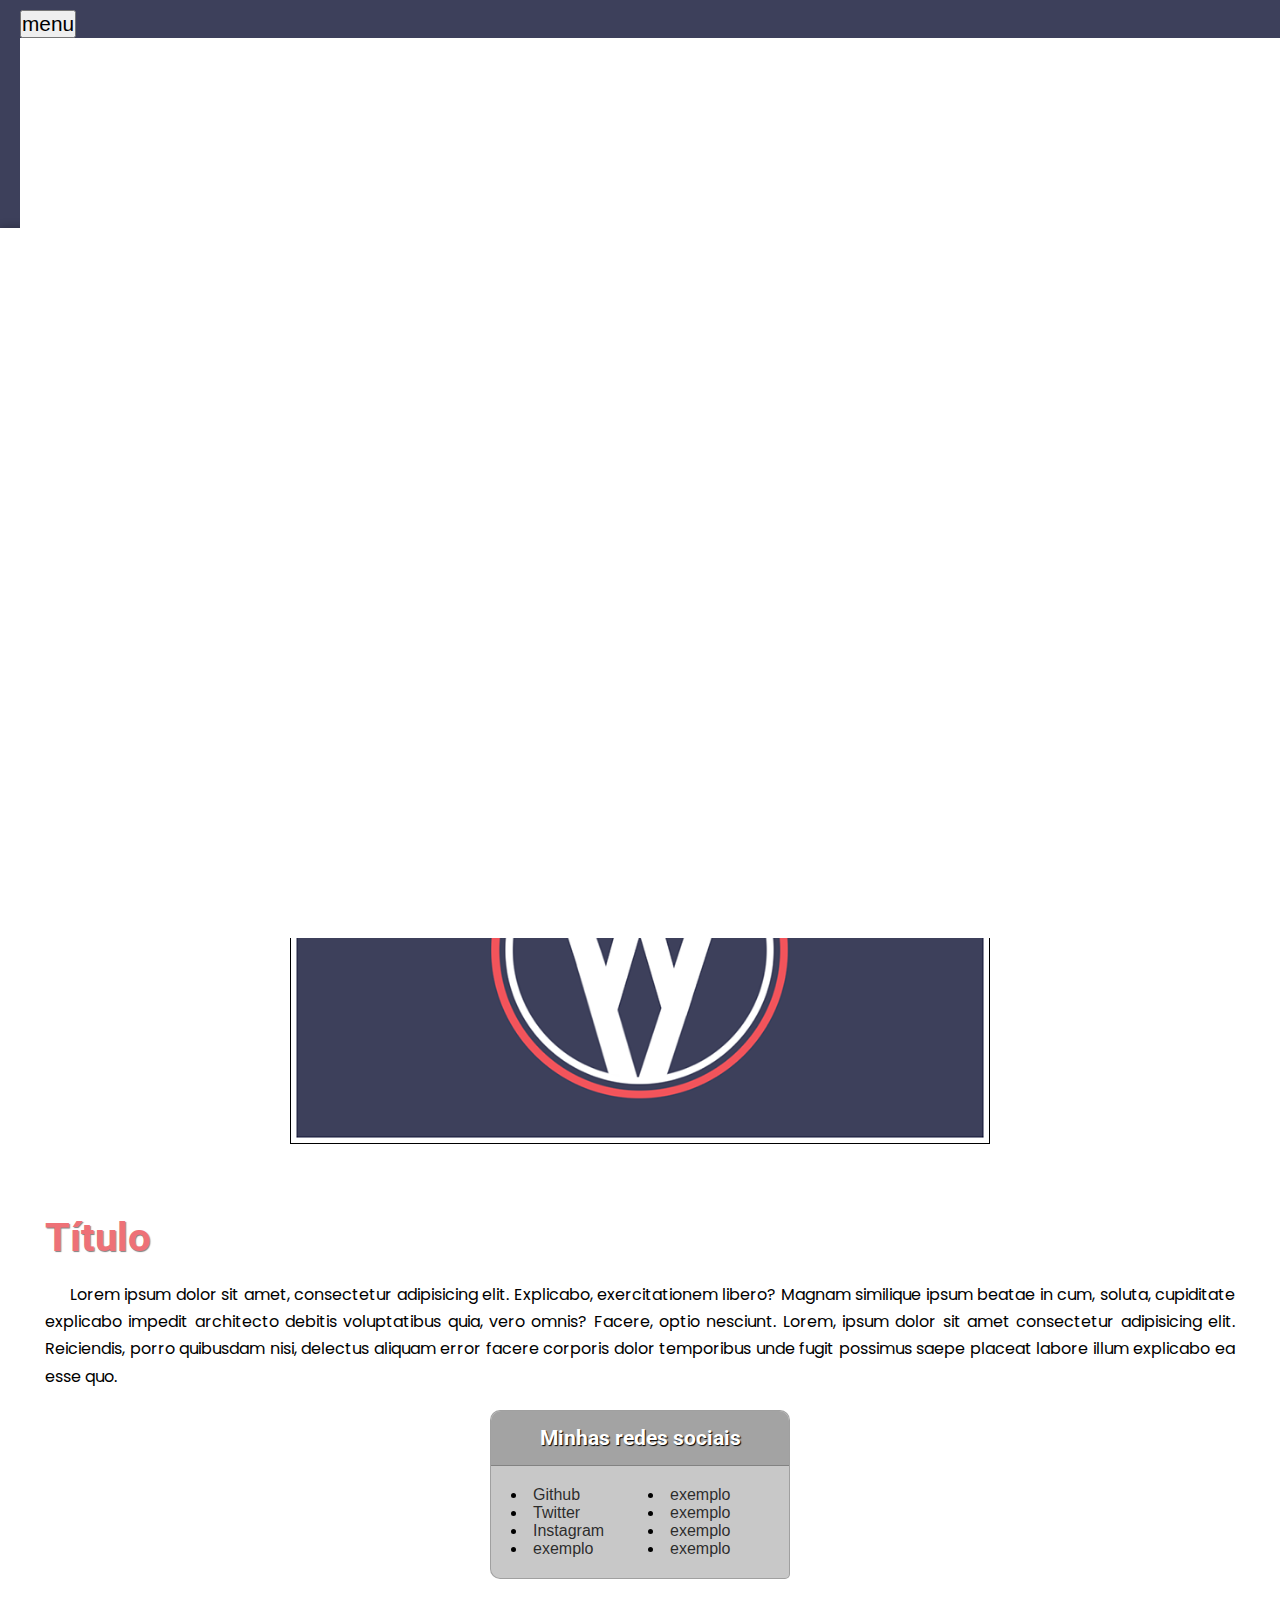
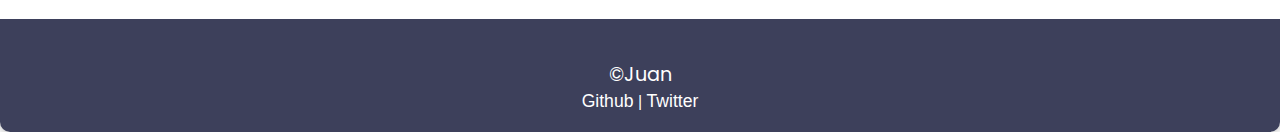
<file: index.html>
<!DOCTYPE html>
<html lang="pt-br">
<head>
  <meta charset="UTF-8">
  <meta http-equiv="X-UA-Compatible" content="IE=edge">
  <meta name="viewport" content="width=device-width, initial-scale=1.0">
  <link rel="stylesheet" href="css/style.css">
  <link rel="shortcut icon" href="images/favicon.png" type="image/x-icon">
  <title>Site exemplo</title>
</head>

<body>

  <nav>
    <button class="menu">menu</button>
    <div class="showMenu"></div>
    <ul id="menuu">
    <li><a href="index.html">Home</a></li>
    <li><a href="login.html">Login</a></li>
    <li><a href="#">Registrar</a></li>
    <li><a href="#">Sair</a></li>
    <!--Modo noturno-->
  </ul> 
  </nav>

  <header>
    <h1>Site</h1>
    <p>Site de exemplo</p>
  </header>

  <main>

    <div id = "dia">DIA</div>
    <p id = "horario">Hoje é <span id = "semana">Dia</span> <span id = "hora"> hora</span>:<span id = "minuto">minuto</span></p>
    <hr>
    <h1>EXEMPLO</h1>

    <section>
      <h2>Título</h2>
      <p>Lorem, ipsum dolor sit amet consectetur adipisicing elit. Nisi rem neque amet perspiciatis itaque distinctio magnam officiis, veritatis repudiandae ad aspernatur, molestiae quaerat eius laboriosam autem vitae atque vero libero. Lorem, ipsum dolor sit amet consectetur adipisicing elit. Iure ducimus cum mollitia ut asperiores tenetur quo recusandae dolor, ab veritatis. Asperiores itaque totam nesciunt odit perspiciatis. Corrupti numquam eos magni.</p>

        <picture>
          <source media="(max-width:320px )" srcset="images/imagem-pq.png">
          <source media="(max-width:1024px )" srcset="images/imagem-m.png">
                <img src="images/imagem.png" alt="Imagem de logo" class = "sla">
        </picture>


    </section>

    <section>
      <h2>Título</h2>
      <p>Lorem ipsum dolor sit amet, consectetur adipisicing elit. Explicabo, exercitationem libero? Magnam similique ipsum beatae in cum, soluta, cupiditate explicabo impedit architecto debitis voluptatibus quia, vero omnis? Facere, optio nesciunt. Lorem, ipsum dolor sit amet consectetur adipisicing elit. Reiciendis, porro quibusdam nisi, delectus aliquam error facere corporis dolor temporibus unde fugit possimus saepe placeat labore illum explicabo ea esse quo.</p>

      <aside>
        <h3>Minhas redes sociais</h3>
          <ul>
            <li><a href="">Github</a></li>
            <li><a href="">Twitter</a></li>
            <li><a href="">Instagram</a></li>  
            <li><a href="">exemplo</a></li>
            <li><a href="">exemplo</a></li>
            <li><a href="">exemplo</a></li>
            <li><a href="">exemplo</a></li>
            <li><a href="">exemplo</a></li>
          </ul>
      </aside>

    </section>

    <footer>
          <p>&copy;Juan</p>
          <a href="https://github.com/Whoan10" target = "_blank">Github</a> | <a href="https://twitter.com/JuanVitrioDutr2" target = "_blank">Twitter</a>
    </footer>

  </main>

<script src="js/script.js"></script>

</body>
</html>
</file>
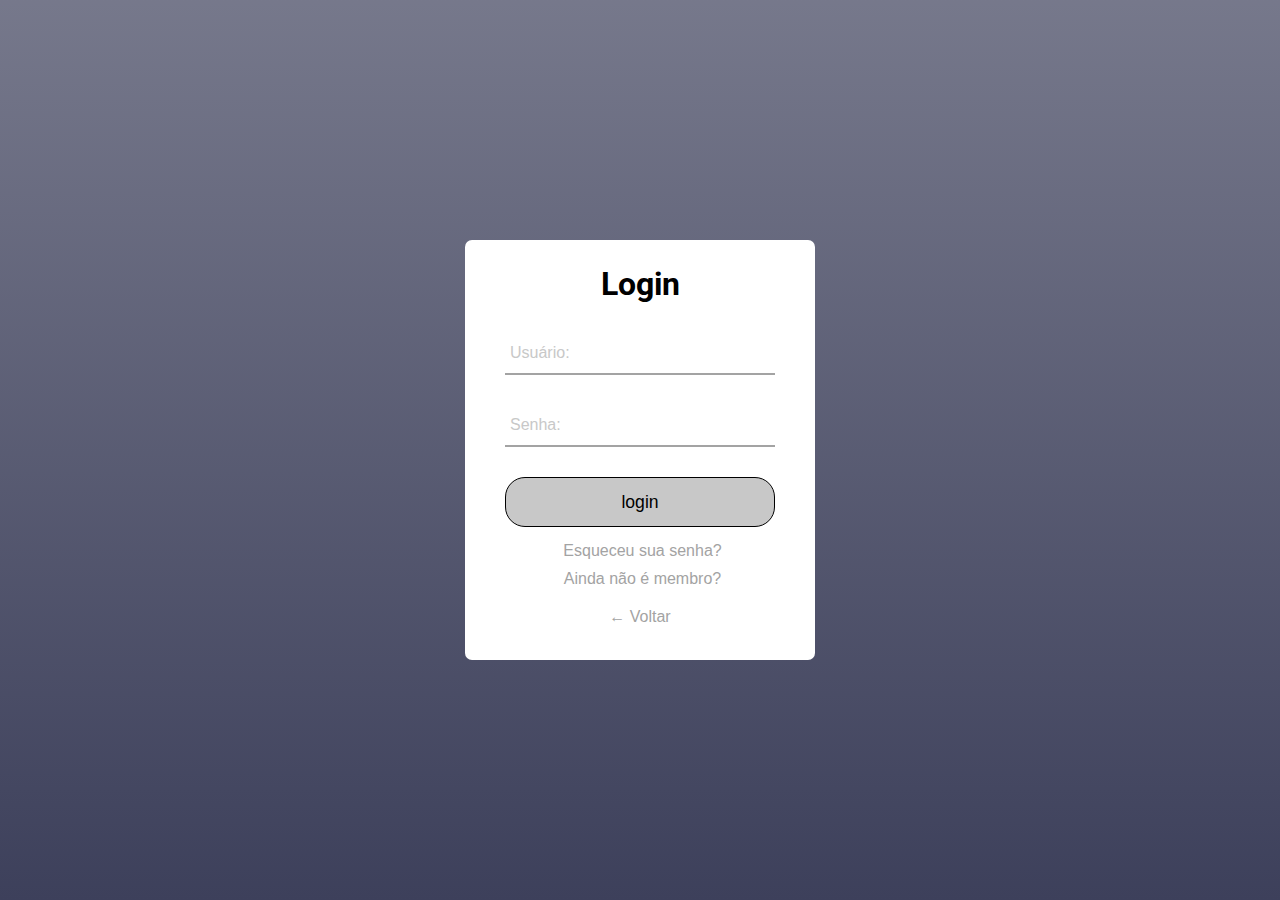
<file: login.html>
<!DOCTYPE html>
<html lang="pt-br">
<head>
  <meta charset="UTF-8">
  <meta http-equiv="X-UA-Compatible" content="IE=edge">
  <meta name="viewport" content="width=device-width, initial-scale=1.0">
  <title>Login</title>
  <link rel="stylesheet" href="css/style.css">
  <link rel="stylesheet" href="css/login.css">
  <link rel="shortcut icon" href="images/favicon.png" type="image/x-icon">
</head>
<body>
  <div id = "caixa">
  <form action="post">
    <a href="login.html">
      <h1>Login</h1>
    </a>
    <!--parte de usuário-->
      <div class = "campos">
        <input type="text" required>
        <span></span>
        <label for="" >Usuário:</label>
      </div>
        
            <!--parte de senha-->
            <div class = "campos">
            <input type="password" required>
            <span></span>
            <label for="">Senha:</label>
            </div>
    <!--botão e esqueceu senha-->
    <input type="submit" value="login">
      <div class = "senha">Esqueceu sua senha?</div>
      <div class="membro">Ainda não é membro?</div>
 
      <div class = "voltar"> <a href="index.html">&larr; Voltar</a></div>      

</div>
 
  </form>
</body>
</html>
</file>
<file: css/style.css>
@charset "UTF-8";
@import url('https://fonts.googleapis.com/css2?family=Poppins&display=swap');
@import url('https://fonts.googleapis.com/css2?family=Roboto:wght@400;700&display=swap');

*{
  margin: 0;
  padding: 0;
  box-sizing: border-box;
}

:root{
  --vermelho:#F2545B;
  --h2:#ee7177;
  --branco:#F4EBD9;
  --azul-escuro:#3D405B;
  --cinza-claro:rgb(200, 200, 200);
  --cinza-escuro:rgb(163, 163, 163);

  /*Modo noturno até então: #1C1C1F, #302E36, #302B33, #2E3036, #2B2F33*/
}

body{
  background-image :linear-gradient(180deg, rgb(255, 255, 255) , rgb(212, 212, 212) );
  font-family: Arial, Helvetica, sans-serif;
  height: 180vh;
}

a{
  text-decoration: none;
}

h1, h2, h3{
  font-family: 'Roboto', sans-serif;
  cursor: default;
}

/*formatando o nav do header*/

nav{
  background-color: var(--azul-escuro);
  padding: 10px 20px;
}

nav span#modo{
  color: white;
  font-size: 1.3em;
  padding: 10px 10px;
  cursor: pointer;
}

nav ul{
  list-style: none;
  display: flex;
}

nav input[type=checkbox]{
  display: none;
}

nav label{
  color: white;
  font-size: 1.3em;
  padding: 10px 10px;
}

nav a{
  color: white;
  font-size: 1.5em;
  padding: 10px 10px;
}

nav a:hover{
  text-decoration: underline;
  background-color: var(--vermelho);
  border-radius: 5px;
  color: var(--azul-escuro);
  transition: 0.3s;
}

/*formatando o header*/

header{
  background-color:var(--azul-escuro);
  text-align: center;
}

header h1{
  color: white;
  font-size: max(5.5em, 6vw);
  padding-top: 20px;
  font-weight: bold;
}

header p{
  color: white;
  font-size: 2em;
  padding-bottom: 20px;
  cursor: default;
}

/*Formatando o main*/


main{
  max-width:1400px;
  min-width: 320px;
  margin: auto;
  background-color: white;
  padding: 20px;
  box-shadow: 0px 0px 10px rgba(0, 0, 0, 0.3);
  border-radius: 0px 0px 10px 10px;
}

main h1, h2, h3{
  padding: 10px 25px;
  text-shadow: 1px 1px 1px rgba(0, 0, 0, .5);
}

main h1{
  color:var(--vermelho);
  font-size:3.5em;
  text-align: center;
  background-color: #3d405b0a;
  margin-top: 40px;
}

main h2{
  color: var(--h2);
  padding-left:25px;
  font-size: 2.5em;
  padding-top:20px;
  padding-bottom:20px;
}

main p{
  text-align: justify;
  line-height: 1.7em;
  text-indent: 25px;
  font-size: 1em;
  font-weight: normal;
  margin: 0 25px;
  font-family: 'Poppins', sans-serif;
}

/*Formatando img*/

img{
  width: 100%;
}

img.sla{
  display:block;
  margin: auto;
  border: 1px solid black;
  margin-top: 50px;
  margin-bottom: 50px;
  max-width: 700px;
}

/*Formatando o aside*/

aside{
  background-color: var(--cinza-claro);
  border-radius: 10px 10px 5px 10px;
  width: 300px;
  margin: auto;
  margin-bottom: 40px;
  margin-top: 20px;
  border: 1px solid rgba(0, 0, 0, 0.2);
}

aside h3{
  background-color: var(--cinza-escuro);
  padding: 15px;
  border-radius: 10px 10px 0 0;
  font-size: 1.3em;
  color: white;
  border-bottom: 1px solid rgba(0, 0, 0, 0.2);
  text-align: center;
  text-shadow: 1px 1px 1px black;
}

aside ul{
  list-style-position: inside;
  padding: 20px;
  columns: 2;
}

aside a{
  color: rgba(0, 0, 0, 0.8);

}

aside a:hover{
  text-decoration: underline;
  color: #5d618a;
}

/*Formatando o footer*/

footer{
  background-color: var(--azul-escuro);
  color: white;
  min-height:80px ;
  padding: 20px;
  margin: 0 -20px -20px -20px;
  text-align: center;
  border-radius: 0px 0px 10px 10px;
}

footer a{
  color: white;
  padding-top: 10px;
  font-size: 1.1em;
}

footer a:hover{
  text-decoration: underline;
}

footer p{
  padding-top: 20px;
  font-size: 1.2em;
  text-align: center;
  text-indent: 0px;
}

/*Sem destino ainda*/

nav label{
  width: 50px;
  height: 22px;
  background-color: rgb(255, 255, 255);
  border-radius: 20px;
  margin-right: -5px;
  cursor: pointer;
  margin-top: 1px;
  margin-left: 10px;
}

.bola{
  width: 20px;
  height: 20px;
  background-color: var(--azul-escuro);
  top: 12px;
  border-radius: 50%;
  margin-left: -8px;
  position: absolute;
  transition: .3s;
}

input:checked ~ .bola {
  transform: translateX(26px);
}

#dia{
  text-transform: uppercase;
  font-size: 4em;
  font-weight: bold;
  color: var(--h2);
  text-shadow: 1px 1px 1px var(--azul-escuro);
}

#horario{
  font-size: 1.5em;
  color: #2f2f2f;
  margin-left: -20px;
  margin-bottom: 40px;
}

#hora, #minuto{
  color: var(--vermelho);
}

.menu{
  font-size: 1.3em;
}

#menuu{
  width: 100vw;
  height: 100vh;
  background-color: white;
  position: absolute;
  z-index: 1000;
}

@media (max-width: 670px){
  nav{
    display: flex;
    justify-content: center;
  }

  nav a{
    font-size: 1.3em;
  }

  #dia, #horario{
    text-align: center;
  }



}
</file>
<file: css/login.css>
@charset "UTF-8";

body{
  background-image: linear-gradient(to bottom, #3d405bb4, var(--azul-escuro));
  height: 100vh;
  margin: 0;
  padding: 0;
  font-weight: normal;
}

a{
  color: black;
}

#caixa{
  width: 350px;
  height: 420px;
  position: absolute;
  top: 50%;
  left: 50%;
  transform: translate(-50%, -50%);
  background-color: white;
  border-radius: 7px;
}

#caixa form{
padding: 0 40px;
}

#caixa h1{
  text-align: center;
  margin-top: 25px;
  transition: .15s;
}

#caixa h1:hover{
  color: var(--vermelho);
  cursor: pointer;
}

form div.campos{
position: relative;
border-bottom:2px solid var(--cinza-claro) ;
margin: 30px 0;
}

.campos input{
  width: 100%;
  padding: 0 5px;
  height: 40px;
  font-size: 1em;
  border: none;
  outline: none;
}

.campos label{
  position: absolute;
  top: 50%;
  left: 5px;
  color: var(--cinza-claro);
  transform: translateY(-50%);
  font-size: 1em;
  pointer-events: none;
  transition: .2s;
}

.campos span::before{
  content: '';
  position: absolute;
  top: 40px;
  left: 0;
  width: 100%;
  height: 2px;
  background-color: var(--cinza-escuro);
  transition: 0.5s;
}

.campos input:focus ~ label, 
.campos input:valid ~ label{
top: -5px;
color: var(--vermelho);
}

.campos input:focus ~ span::before, 
.campos input:valid ~ span::before{
background-color: var(--vermelho);
width: 100%;
}

.senha, .membro{
   margin: 0px 0 10px 5px;
   color: var(--cinza-escuro);
   cursor: pointer;
   text-align: center;
}

.senha:hover, .membro:hover{
  text-decoration: underline;
  color: var(--vermelho);
}

.senha{
  margin-top: 15px;
}

.membro{
  margin-top:10px;
}

.voltar{
  text-align: center;
  margin-top: 20px;
  
}

.voltar a{
  color: var(--cinza-escuro);
}

.voltar a:hover{
  text-decoration: underline;
  color: var(--vermelho);
}

input[type="submit"]{
width: 100%;
height: 50px;
border: 1px  solid;
background:var(--cinza-claro);
border-radius: 20px;
font-size: 1.1em;
cursor: pointer;
outline: none;
}

input[type="submit"]:hover{
  border-color:black;
  transition: .3s;
  color: white;
  background-color: var(--vermelho);
  text-shadow: 1px 1px 1px black;
}
</file>
